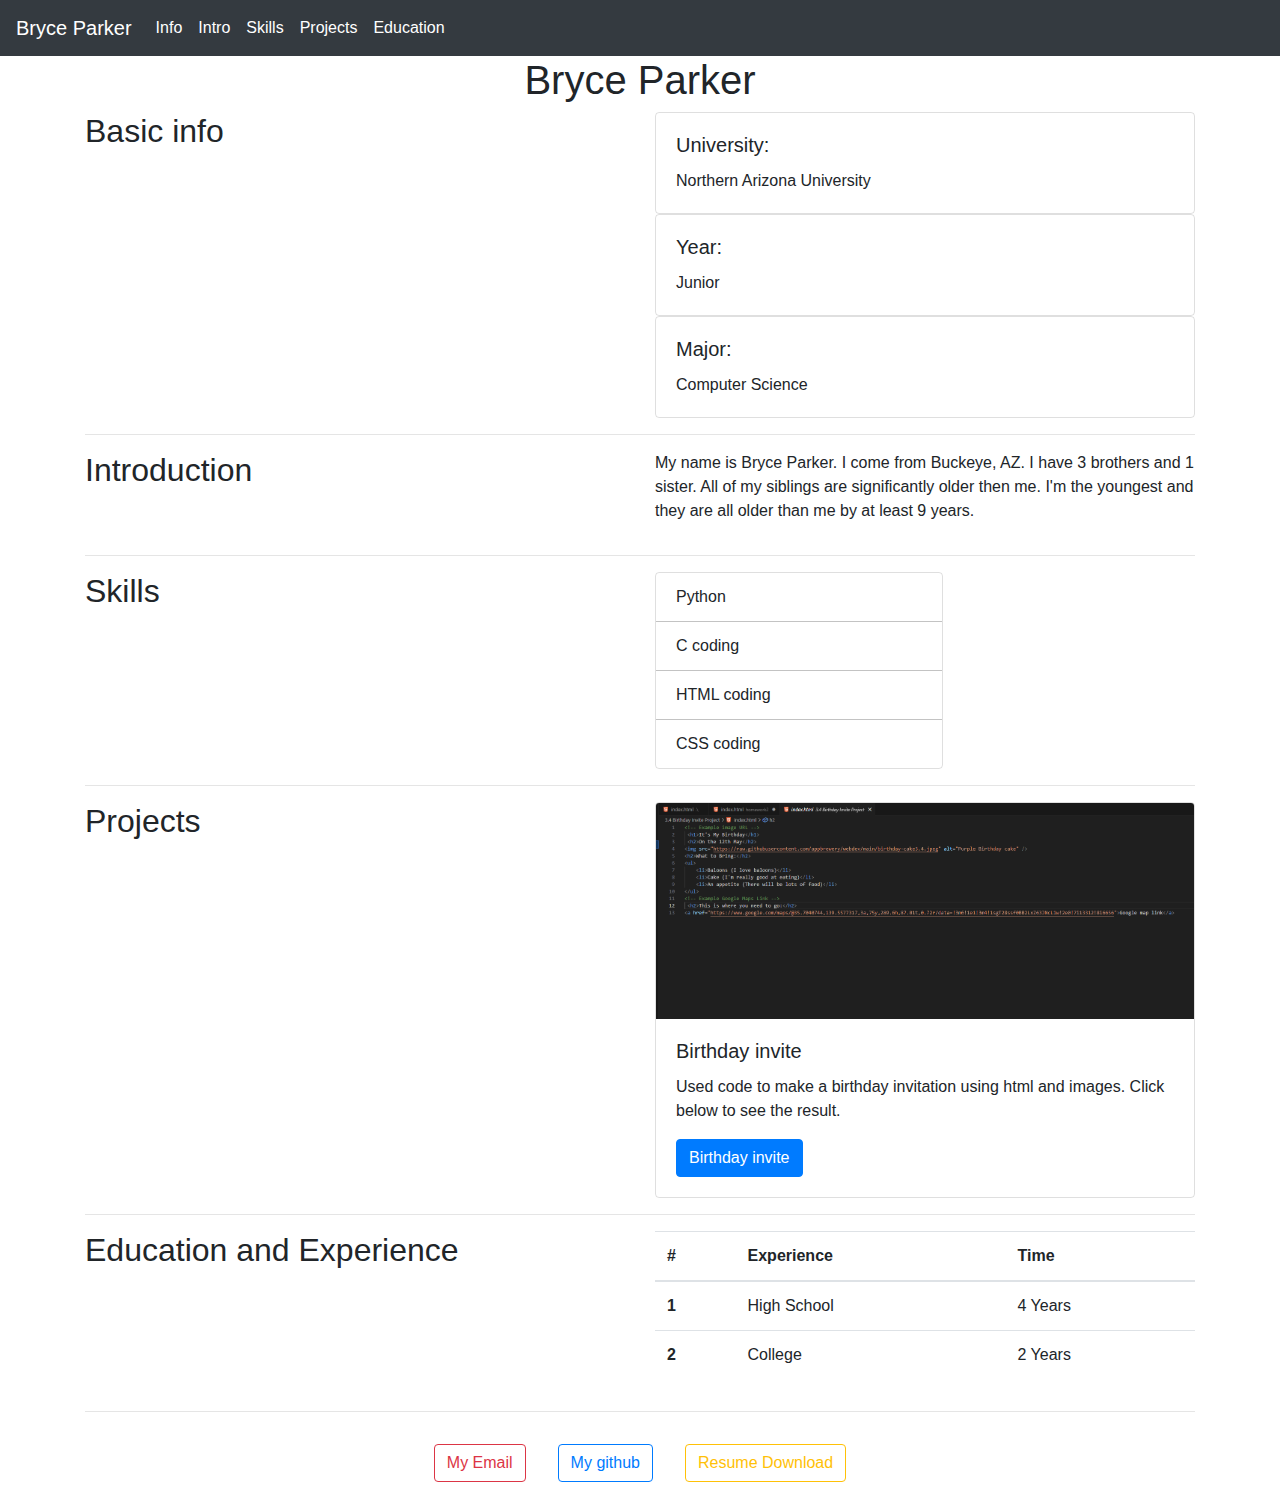
<file: index.html>
<!doctype html>
<html lang="en">
  <head>
    <meta charset="utf-8">
    <meta name="viewport" content="width=device-width, initial-scale=1, shrink-to-fit=no">
    <link rel="stylesheet" href="https://cdn.jsdelivr.net/npm/bootstrap@4.3.1/dist/css/bootstrap.min.css" integrity="sha384-ggOyR0iXCbMQv3Xipma34MD+dH/1fQ784/j6cY/iJTQUOhcWr7x9JvoRxT2MZw1T" crossorigin="anonymous">
    <link rel="stylesheet" href="style.css">
    <link rel="stylesheet" href="https://fonts.googleapis.com/css?family=Inconsolata">
    </style>
  </head>
  <nav class="navbar navbar-expand-lg navbar-dark bg-dark">
    <button class="navbar-toggler" type="button" data-toggle="collapse" data-target="#navbar-Nav" aria-controls="navbarTogglerDemo01" aria-expanded="false" aria-label="Toggle navigation">
      <span class="navbar-toggler-icon"></span>
    </button>
    <div class="collapse navbar-collapse" id="navbar-nav">
      <a class="navbar-brand" href="#Name">Bryce Parker</a>
      <ul class="navbar-nav mr-auto mt-2 mt-lg-0">
        <li class="nav-item active">
          <a class="nav-link" href="#info">Info<span class="sr-only">(current)</span></a>
        </li>
        <li class="nav-item active">
          <a class="nav-link" href="#Intro">Intro</a>
        </li>
        <li class="nav-item active">
          <a class="nav-link" href="#skills">Skills</a>
        </li>
                <li class="nav-item active">
          <a class="nav-link" href="#Projects">Projects</a>
        </li>
        <li class="nav-item active">
          <a class="nav-link" href="#Education">Education</a>
        </li>
      </ul>
    </div>
  </nav>
<div class="bg-custom-gradient">
  <div class="container">
    <body>
  <div class="row justify-content-center">
    <h1 id="Name">Bryce Parker</h1>
  </div>


    <div class="row">
        <div class="col">
            <h2 id="info">Basic info</h2>
        </div>
        <div class="col">
            <div class="card bg-transparent">
                <div class="card-body">
                    <h5 class="card-title">University:</h5>
                    <p class="card-text">Northern Arizona University</p>
                </div>
            </div>
            <div class="card bg-transparent">
                <div class="card-body">
                <h5 class ="card-title">Year:</h5>
                <p class="card-text">Junior</p>
            </div>
            </div>
            <div class="card bg-transparent">
                <div class="card-body">
                <h5 class ="card-title">Major:</h5>
                <p class="card-text">Computer Science</p>
            </div>
        </div>
        
    </div>
    
  </div>
<hr>
  <div class="row">
    <div class="col">
        <h2 id="Intro">Introduction</h2>
    </div>
    <div class="col">
        <p>My name is Bryce Parker. I come from Buckeye, AZ. I have 3 brothers and 1 sister. All of my siblings are significantly older then me. I'm the youngest and they are all older than me by at least 9 years. </p>
    </div>
  </div>
  <hr>
  <div class="row">
    <div class="col">
        <h2 id="skills">Skills</h2>
    </div>
    <div class="col">
        <div class="card bg-transparent" style="width: 18rem;">
            <ul class="list-group list-group-flush bg-transparent">
              <li class="list-group-item bg-transparent ">Python</li>
              <li class="list-group-item bg-transparent">C coding</li>
              <li class="list-group-item bg-transparent">HTML coding</li>
              <li class="list-group-item bg-transparent">CSS coding</li>
            </ul>
          </div>
    </div>
  </div>
  <hr>
  <div class="row">
    <div class="col">
        <h2 id="Projects">Projects</h2>
    </div>
    <div class="col">
        <div class="card bg-transparent">
            <img src="Birthday-code.png" class="card-img-top" alt="A Birthday invite on a website.">
            <div class="card-body">
              <h5 class="card-title">Birthday invite</h5>
              <p class="card-text">Used code to make a birthday invitation using html and images. Click below to see the result.</p>
              <a href="birthday.html" class="btn btn-primary">Birthday invite</a>
            </div>
          </div>

    </div>
  </div>
  <hr>
  <div class="row">
    <div class="col">
        <h2 id="Education">Education and Experience</h2>
    </div>
    <div class="col">
        <table class="table">
            <thead>
                <tr>
                    <th scope="col">#</th>
                    <th scope="col">Experience</th>
                    <th scope="col">Time</th>
                </tr>
            </thead>
            <tbody>
                <tr>
                    <th scope="row">1</th>
                    <td>High School</td>
                    <td>4 Years</td>

                </tr>
                <tr>
                    <th scope="row">2</th>
                    <td>College</td>
                    <td>2 Years</td>
                </tr>

            </tbody>
        </table>
    </div>
  </div>

  <hr>
  </body>
  <div class="row justify-content-center">
    <a role="button" class="btn btn-outline-danger m-3" href="mailto:bap469@nau.edu">My Email</a>
    <a role="button" class="btn btn-outline-primary m-3" href="https://github.com/bap469-NAU">My github</a>
    <a role="button" class="btn btn-outline-warning m-3" href="Resume - Bryce Parker.pdf" download="Resume - Bryce Parker.pdf">Resume Download</a>
  </div>
  </div>
  </div>
</html>
</file>
<file: style.css>
$gradient:linear-gradient(180deg, rgba($info,1), rgba($success,1));

.bg-custom-gradient {
  background-image: $gradient;
}
</file>
